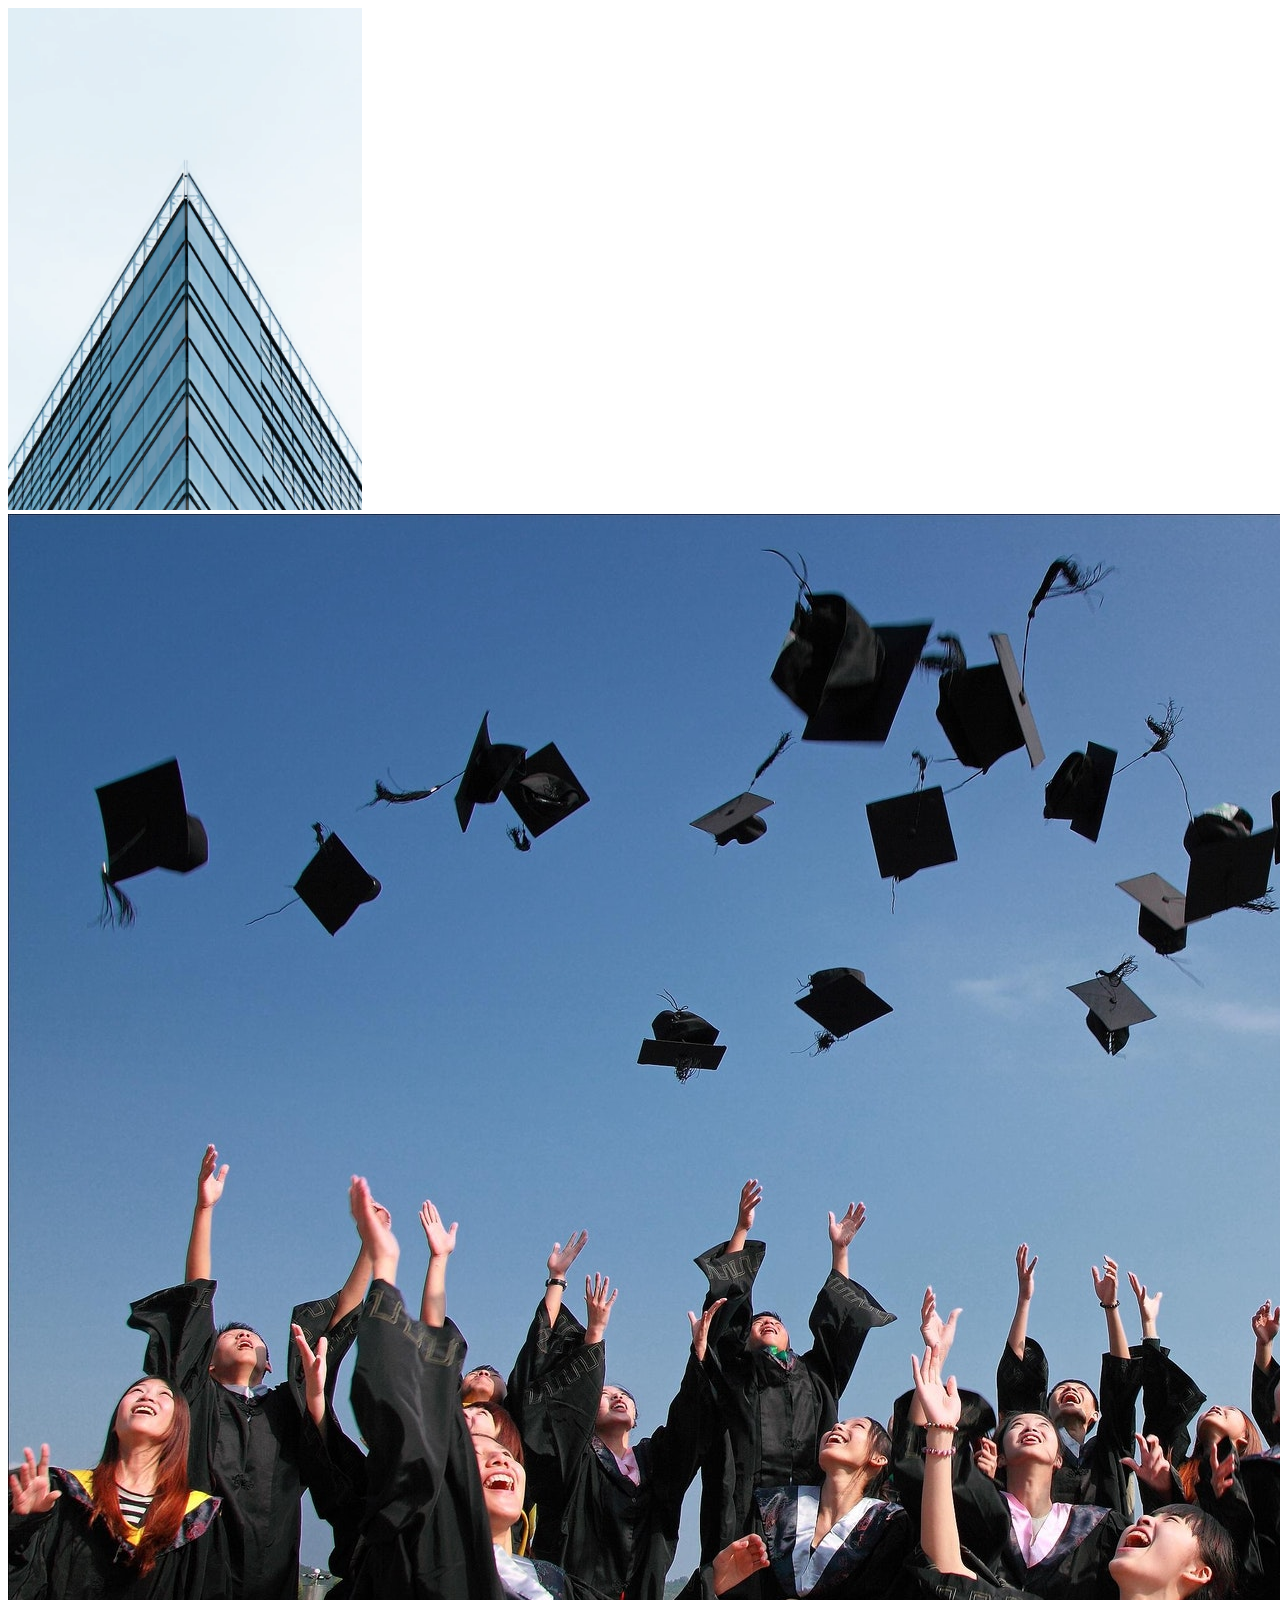
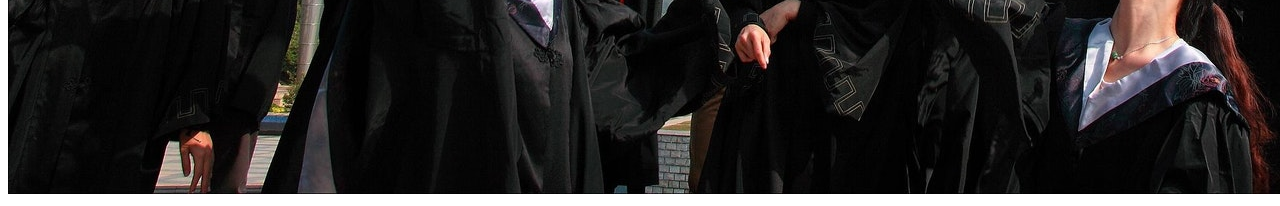
<file: index.html>
<!DOCTYPE html>
<html lang="en">
<head>
    <meta charset="UTF-8">
    <meta http-equiv="X-UA-Compatible" content="IE=edge">
    <meta name="viewport" content="width=device-width, initial-scale=1.0">
    <title>Document</title>
</head>
<body>
    <img src="pix/london.png" height="502" height="711">
    <img src="pix/background.jpg">
</body>
</html>
</file>
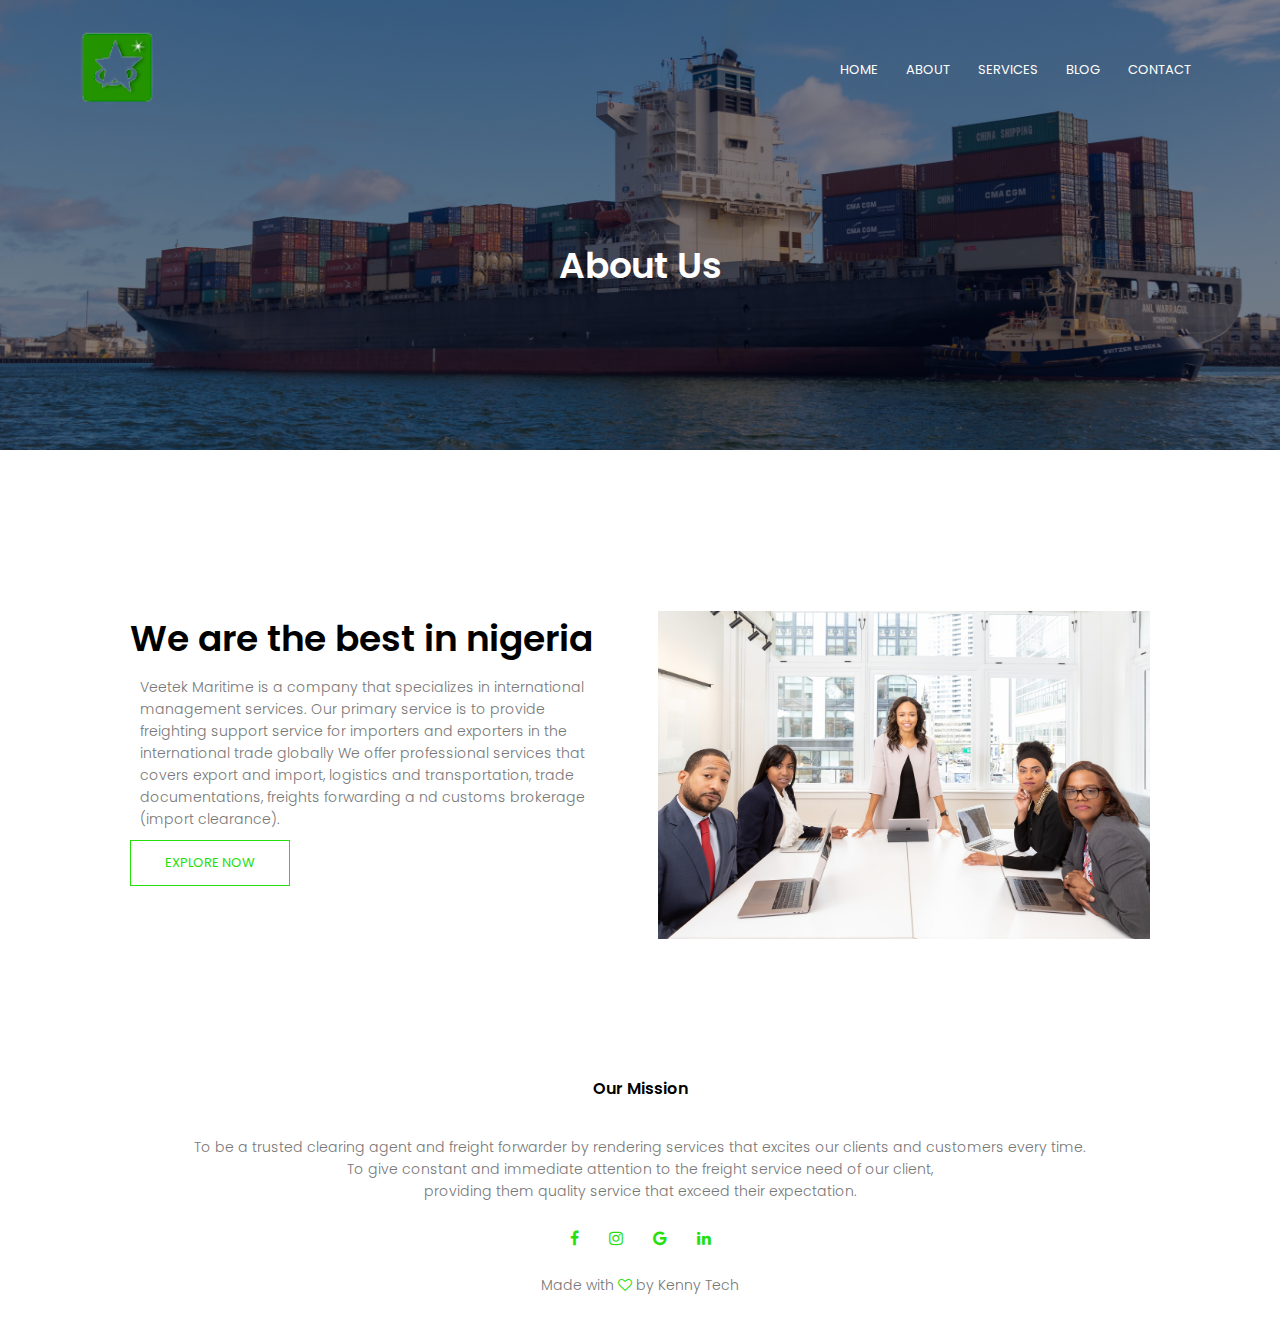
<file: about.html>
<!DOCTYPE html>
<html lang="en">
<head>
    <meta charset="UTF-8">
    <meta http-equiv="X-UA-Compatible" content="IE=edge">
    <meta name="viewport" content="width=device-width, initial-scale=1.0">
    <link rel="stylesheet" href="style.css">
    <link rel="preconnect" href="https://fonts.googleapis.com">
<link rel="preconnect" href="https://fonts.gstatic.com" crossorigin>
<link href="https://fonts.googleapis.com/css2?family=Poppins:wght@100;200;300;400;600;700&display=swap" rel="stylesheet">
<link rel="stylesheet" href="https://stackpath.bootstrapcdn.com/font-awesome/4.7.0/css/font-awesome.min.css">
    <title>About Veetek</title>
</head>
<body>
    <section class="subheader">
        <nav>
            <a href="second.html"><img src="pix/logo4.png"> </a>
            <div class="nav-links" id="navLinks">
                <i class="fa fa-times" onclick="hideMenu()"></i>
                <ul>
                    <li><a href="second.html">HOME</a> </li>
                    <li><a href="about.html">ABOUT</a> </li>
                    <li><a href="service.html">SERVICES</a> </li>
                    <li><a href="blog.html">BLOG</a> </li>
                    <li><a href="contact.html">CONTACT</a> </li>
                </ul>
            </div>
            <i class="fa fa-bars" onclick="showMenu()"></i>
        </nav>
        <h1>About Us</h1>

    </section>
    <!---------ABOUT US CONTENT-->

    <section class="about-us">
        <div class="row">
            <div class="about-col">
                <h1>We are the best in nigeria</h1>
                <p>Veetek Maritime is a company that specializes in international  management services.
                     Our primary service is to provide freighting support service for importers and exporters 
                      in the international trade globally
                      We offer professional services that covers export and import, logistics 
                      and transportation, trade documentations, freights forwarding a
                      nd customs brokerage (import clearance).</p>
                      <a href="#" class="hero-btn red-btn">EXPLORE NOW</a>
            </div>
            <div class="about-col">
                <img src="pix/about.jpg">
            </div>
        </div>
    </section>


    <!-------Footer---->

    <section class="footer">
        <h4>Our Mission</h4>
        <p>To be a trusted clearing agent and freight forwarder by rendering services that excites our clients and customers every time.
            <br>To give constant and immediate attention to the freight service need of our client, <br>providing them quality service that exceed their expectation.
        </p>

             <div class="icons">
                <a href="https://www.facebook.com"><i class="fa fa-facebook"></i></a>
                <a href="https://www.instagram.com"><i class="fa fa-instagram"></i></a>
                <a href="https://www.gmail.com"><i class="fa fa-google"></i></a>
                <a href="https://www.linkedin.com"><i class="fa fa-linkedin"></i></a>
             </div>
             <p>Made with <i class="fa fa-heart-o "></i> by Kenny Tech</p>
    </section>


    <!------Javascript for Toggle Menu-------->
    <script>
        var navLinks = document.getElementById("navLinks");
        function showMenu(){
            navLinks.style.right = "0";
        }
        function hideMenu(){
            navLinks.style.right = "-200px";
        }
    </script>
</body>
</html>
</file>
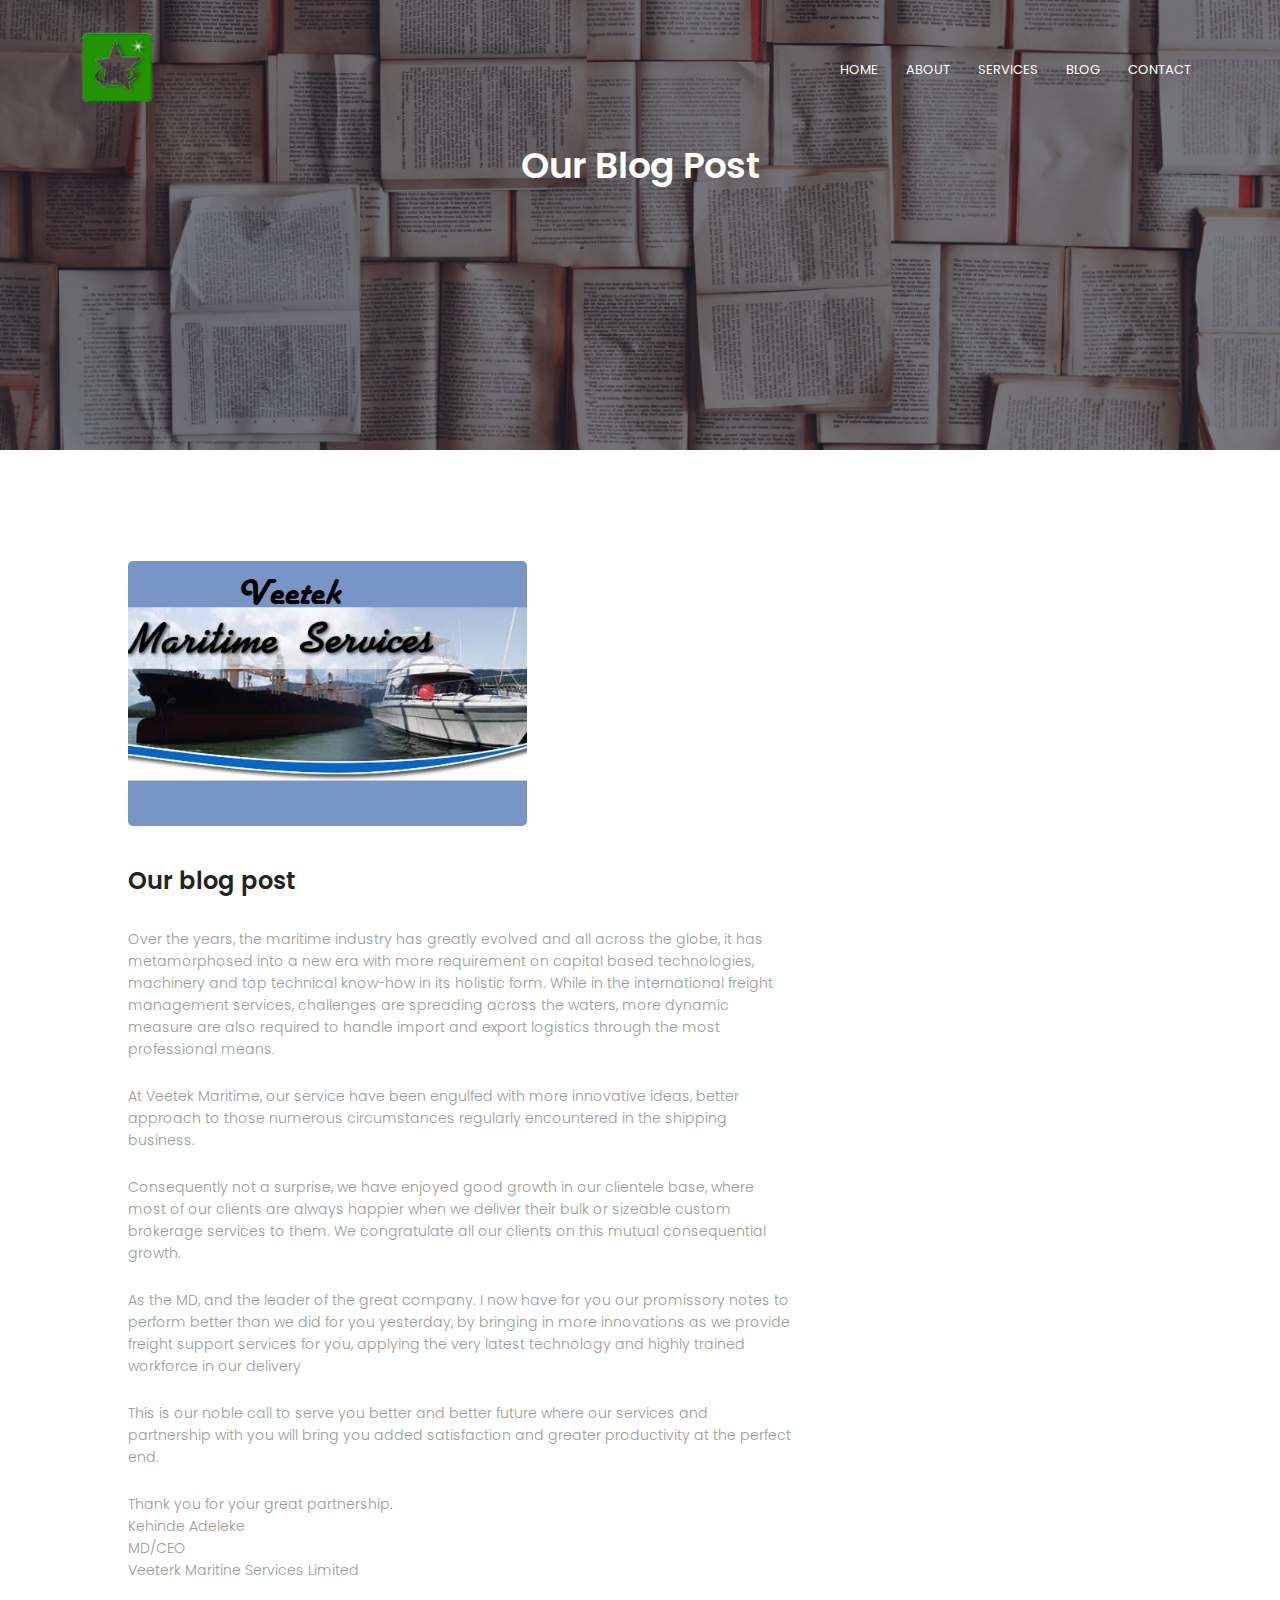
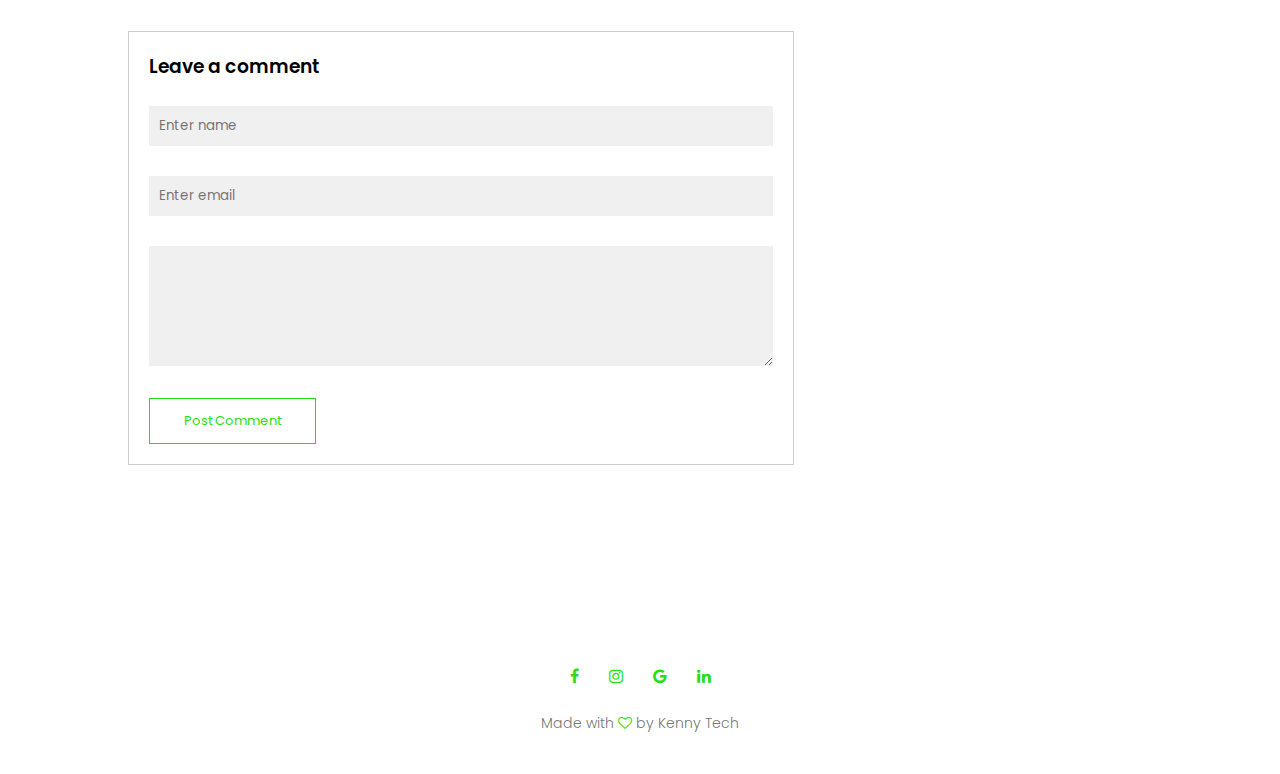
<file: blog.html>
<!DOCTYPE html>
<html lang="en">
<head>
    <meta charset="UTF-8">
    <meta http-equiv="X-UA-Compatible" content="IE=edge">
    <meta name="viewport" content="width=device-width, initial-scale=1.0">
    <link rel="stylesheet" href="style.css">
    <link rel="preconnect" href="https://fonts.googleapis.com">
<link rel="preconnect" href="https://fonts.gstatic.com" crossorigin>
<link href="https://fonts.googleapis.com/css2?family=Poppins:wght@100;200;300;400;600;700&display=swap" rel="stylesheet">
<link rel="stylesheet" href="https://stackpath.bootstrapcdn.com/font-awesome/4.7.0/css/font-awesome.min.css">
    <title>Blogs about Veetek</title>
</head>
<body>
    <section class="thirdheader">
        <nav>
            <a href="second.html"><img src="pix/logo4.png"> </a>
            <div class="nav-links" id="navLinks">
                <i class="fa fa-times" onclick="hideMenu()"></i>
                <ul>
                    <li><a href="second.html">HOME</a> </li>
                    <li><a href="about.html">ABOUT</a> </li>
                    <li><a href="service.html">SERVICES</a> </li>
                    <li><a href="blog.html">BLOG</a> </li>
                    <li><a href="contact.html">CONTACT</a> </li>
                </ul>
            </div>
            <i class="fa fa-bars" onclick="showMenu()"></i>
        </nav>
        <h1>Our Blog Post</h1>


    </section>

    

     
    
<!--------blog page content-->
<section class="blog-content">
    <div class="row">
        <div class="blog-left">
            <img src="pix/blogveetek.png">
            <h2>Our blog post</h2>
            <p>Over the years, the maritime industry has greatly evolved and all across the globe, 
                it has metamorphosed into a new era with more requirement on capital based technologies,
                 machinery and top technical know-how in its holistic form. While in the international 
                 freight management services, challenges are spreading across the waters, more dynamic 
                 measure are also required to handle import and export logistics through the most professional means.</p>
                 <br> <p>At Veetek Maritime, our service have been engulfed with more innovative ideas, better 
                    approach to those numerous circumstances regularly encountered in the shipping business.</p>
                    <br> <p>Consequently not a surprise, we have enjoyed good growth in our clientele base, 
                        where most of our clients are always happier when we deliver their bulk or sizeable 
                    custom brokerage services to them. We congratulate all our clients on this mutual consequential growth.</p>
                    <br> <p>As the MD, and the leader of the great company. I now have for you our promissory notes 
                        to perform better than we did for you yesterday, by bringing in more innovations as we provide
                         freight support services for you, applying the very latest technology and highly trained 
                         workforce in our delivery</p>
                         <br> <p>This is our noble call to serve you better and better future where our services 
                            and partnership with you will bring you added satisfaction and greater productivity at the perfect end.</p>
                            <br> <p>Thank you  for your great partnership.
                                <br>Kehinde Adeleke <br>
                                MD/CEO <br>
                                Veeterk Maritine Services Limited
                            </p>

                 <div class="comment-box">
                    <h3>Leave a comment</h3>
                    <form class="comment-form">
                        <input type="text" placeholder="Enter name">
                        <input type="email" placeholder="Enter email">
                        <textarea rows="5" placeholder="Your comment"> 

                        </textarea>
                        <button type="submit" class="hero-btn red-btn">Post Comment</button>

                    </form>
                 </div>
        </div>
        <div class="blog-right"></div>
    </div>
</section>

    <!-------Footer---->

    <section class="footer">
        <h4></h4>
        <p></p>

             <div class="icons">
                <a href="https://www.facebook.com"><i class="fa fa-facebook"></i></a>
                <a href="https://www.instagram.com"><i class="fa fa-instagram"></i></a>
                <a href="https://www.gmail.com"><i class="fa fa-google"></i></a>
                <a href="https://www.linkedin.com"><i class="fa fa-linkedin"></i></a>
             </div>
             <p>Made with <i class="fa fa-heart-o "></i> by Kenny Tech</p>
    </section>


    <!------Javascript for Toggle Menu-------->
    <script>
        var navLinks = document.getElementById("navLinks");
        function showMenu(){
            navLinks.style.right = "0";
        }
        function hideMenu(){
            navLinks.style.right = "-200px";
        }
    </script>
</body>
</html>
</file>
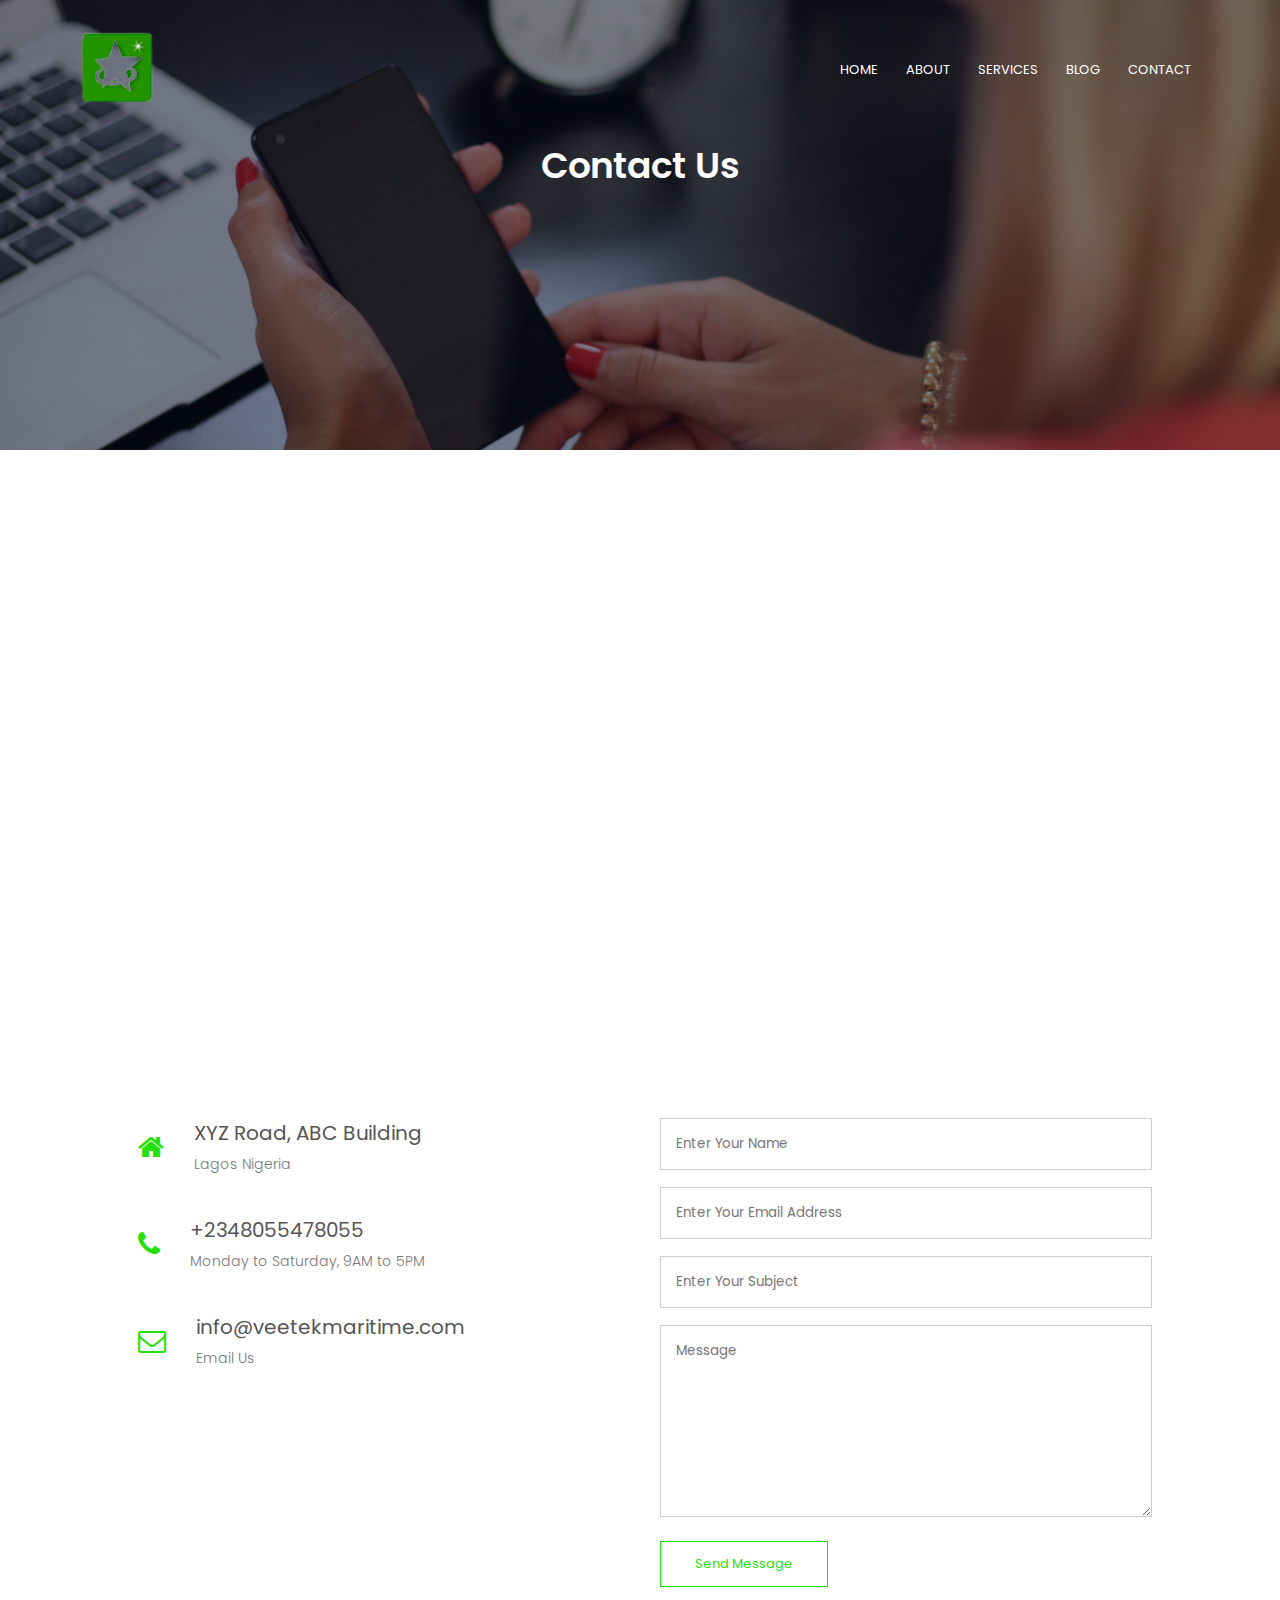
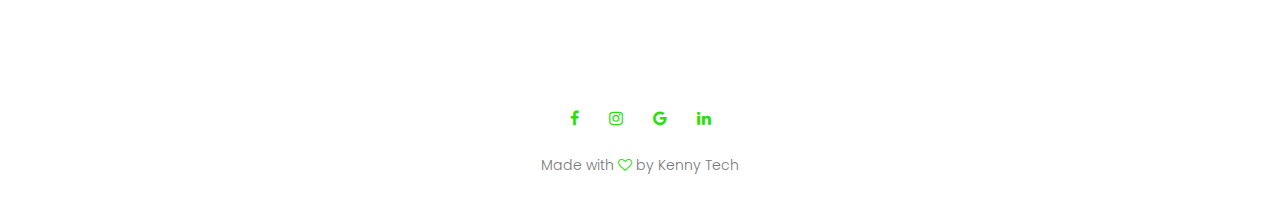
<file: contact.html>
<!DOCTYPE html>
<html lang="en">
<head>
    <meta charset="UTF-8">
    <meta http-equiv="X-UA-Compatible" content="IE=edge">
    <meta name="viewport" content="width=device-width, initial-scale=1.0">
    <link rel="stylesheet" href="style.css">
    <link rel="preconnect" href="https://fonts.googleapis.com">
<link rel="preconnect" href="https://fonts.gstatic.com" crossorigin>
<link href="https://fonts.googleapis.com/css2?family=Poppins:wght@100;200;300;400;600;700&display=swap" rel="stylesheet">
<link rel="stylesheet" href="https://stackpath.bootstrapcdn.com/font-awesome/4.7.0/css/font-awesome.min.css">
    <title>Contact Veetek</title>
</head>
<body>
    <section class="fifthheader">
        <nav>
            <a href="second.html"><img src="pix/logo4.png"> </a>
            <div class="nav-links" id="navLinks">
                <i class="fa fa-times" onclick="hideMenu()"></i>
                <ul>
                    <li><a href="second.html">HOME</a> </li>
                    <li><a href="about.html">ABOUT</a> </li>
                    <li><a href="service.html">SERVICES</a> </li>
                    <li><a href="blog.html">BLOG</a> </li>
                    <li><a href="contact.html">CONTACT</a> </li>
                </ul>
            </div>
            <i class="fa fa-bars" onclick="showMenu()"></i>
        </nav>
        <h1>Contact Us</h1>

    </section>
    <!---------CONTACT US-->

    <section class="location">
        <iframe src="https://www.google.com/maps/embed?pb=!1m18!1m12!1m3!1d3963.4996413925187!2d3.330889314266785!3d6.584641524277577!2m3!1f0!2f0!3f0!3m2!1i1024!2i768!4f13.1!3m3!1m2!1s0x103b8e1e738c29b5%3A0x76e2aa7c43979e03!2sMurtala%20Muhammed%20Airport%20Terminal%20Two%20(MMA2)!5e0!3m2!1sen!2s!4v1663849310569!5m2!1sen!2s" width="600" height="450" style="border:0;" allowfullscreen="" loading="lazy" referrerpolicy="no-referrer-when-downgrade"></iframe>
    </section>
    

    <section class="contact-us">

        <div class="row">
            <div class="contact-col">
                <div>
                    <i class="fa fa-home"></i>
                    <span>
                        <h5>XYZ Road, ABC Building</h5>
                        <p>Lagos Nigeria</p>
                    </span>
                </div>
                <div>
                    <i class="fa fa-phone"></i>
                    <span>
                        <h5>+2348055478055</h5>
                        <p>Monday to Saturday, 9AM to 5PM</p>
                    </span>
                </div>
                <div>
                    <i class="fa fa-envelope-o"></i>
                    <span>
                        <h5>info@veetekmaritime.com</h5>
                        <p>Email Us</p>
                    </span>
                </div>
            </div>
            <div class="contact-col">

                <form action="form.php" method="post">
                    <input type="text" name="name" placeholder="Enter Your Name" required>
                    <input type="email" name="email" placeholder="Enter Your Email Address" required>
                    <input type="text" name="subject" placeholder="Enter Your Subject" required>
                    <textarea rows="8" name="message" placeholder="Message" required></textarea>
                    <button type="submit" class="hero-btn red-btn">Send Message</button>
                </form>
            </div>
        </div>
    </section>

    


    <!-------Footer---->

    <section class="footer">
        <h4></h4>
        <p></p>

             <div class="icons">
                <a href="https://www.facebook.com"><i class="fa fa-facebook"></i></a>
                <a href="https://www.instagram.com"><i class="fa fa-instagram"></i></a>
                <a href="https://www.gmail.com"><i class="fa fa-google"></i></a>
                <a href="https://www.linkedin.com"><i class="fa fa-linkedin"></i></a>
             </div>
             <p>Made with <i class="fa fa-heart-o "></i> by Kenny Tech</p>
    </section>


    <!------Javascript for Toggle Menu-------->
    <script>
        var navLinks = document.getElementById("navLinks");
        function showMenu(){
            navLinks.style.right = "0";
        }
        function hideMenu(){
            navLinks.style.right = "-200px";
        }
    </script>
</body>
</html>
</file>
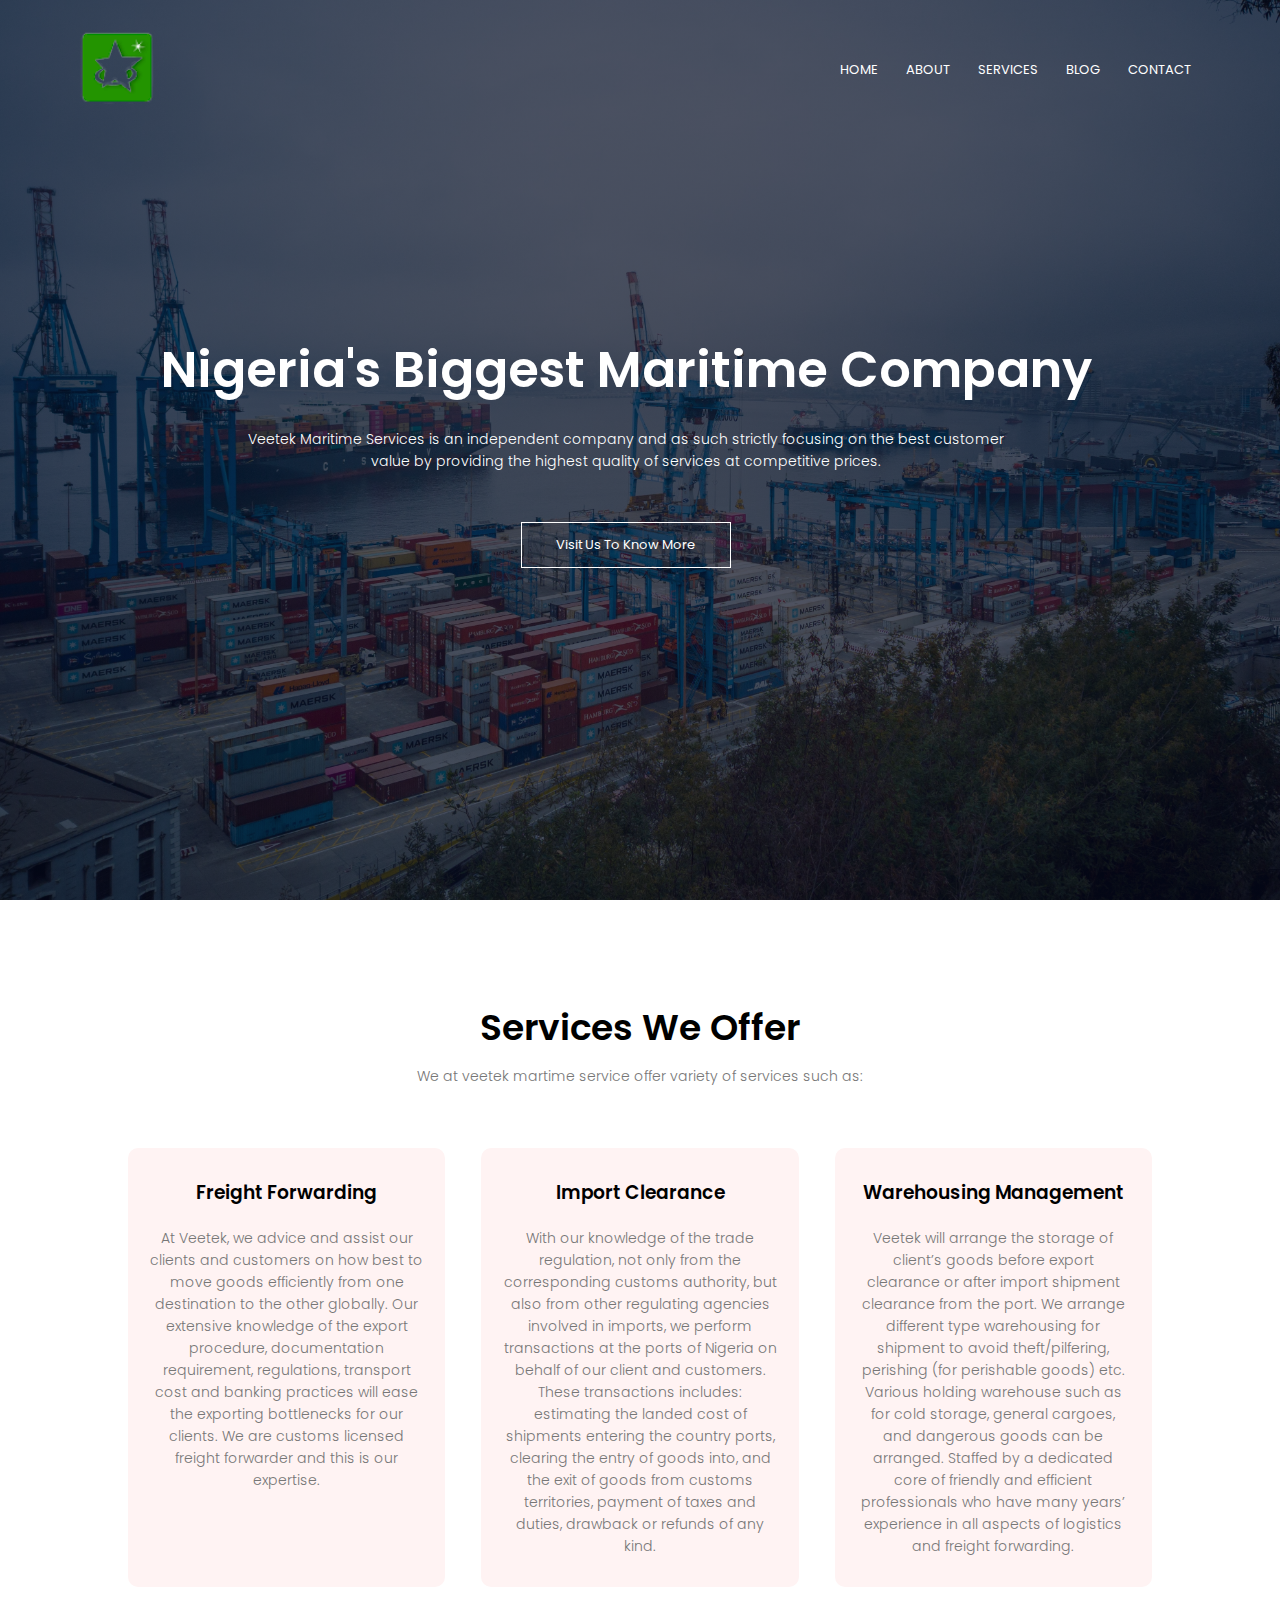
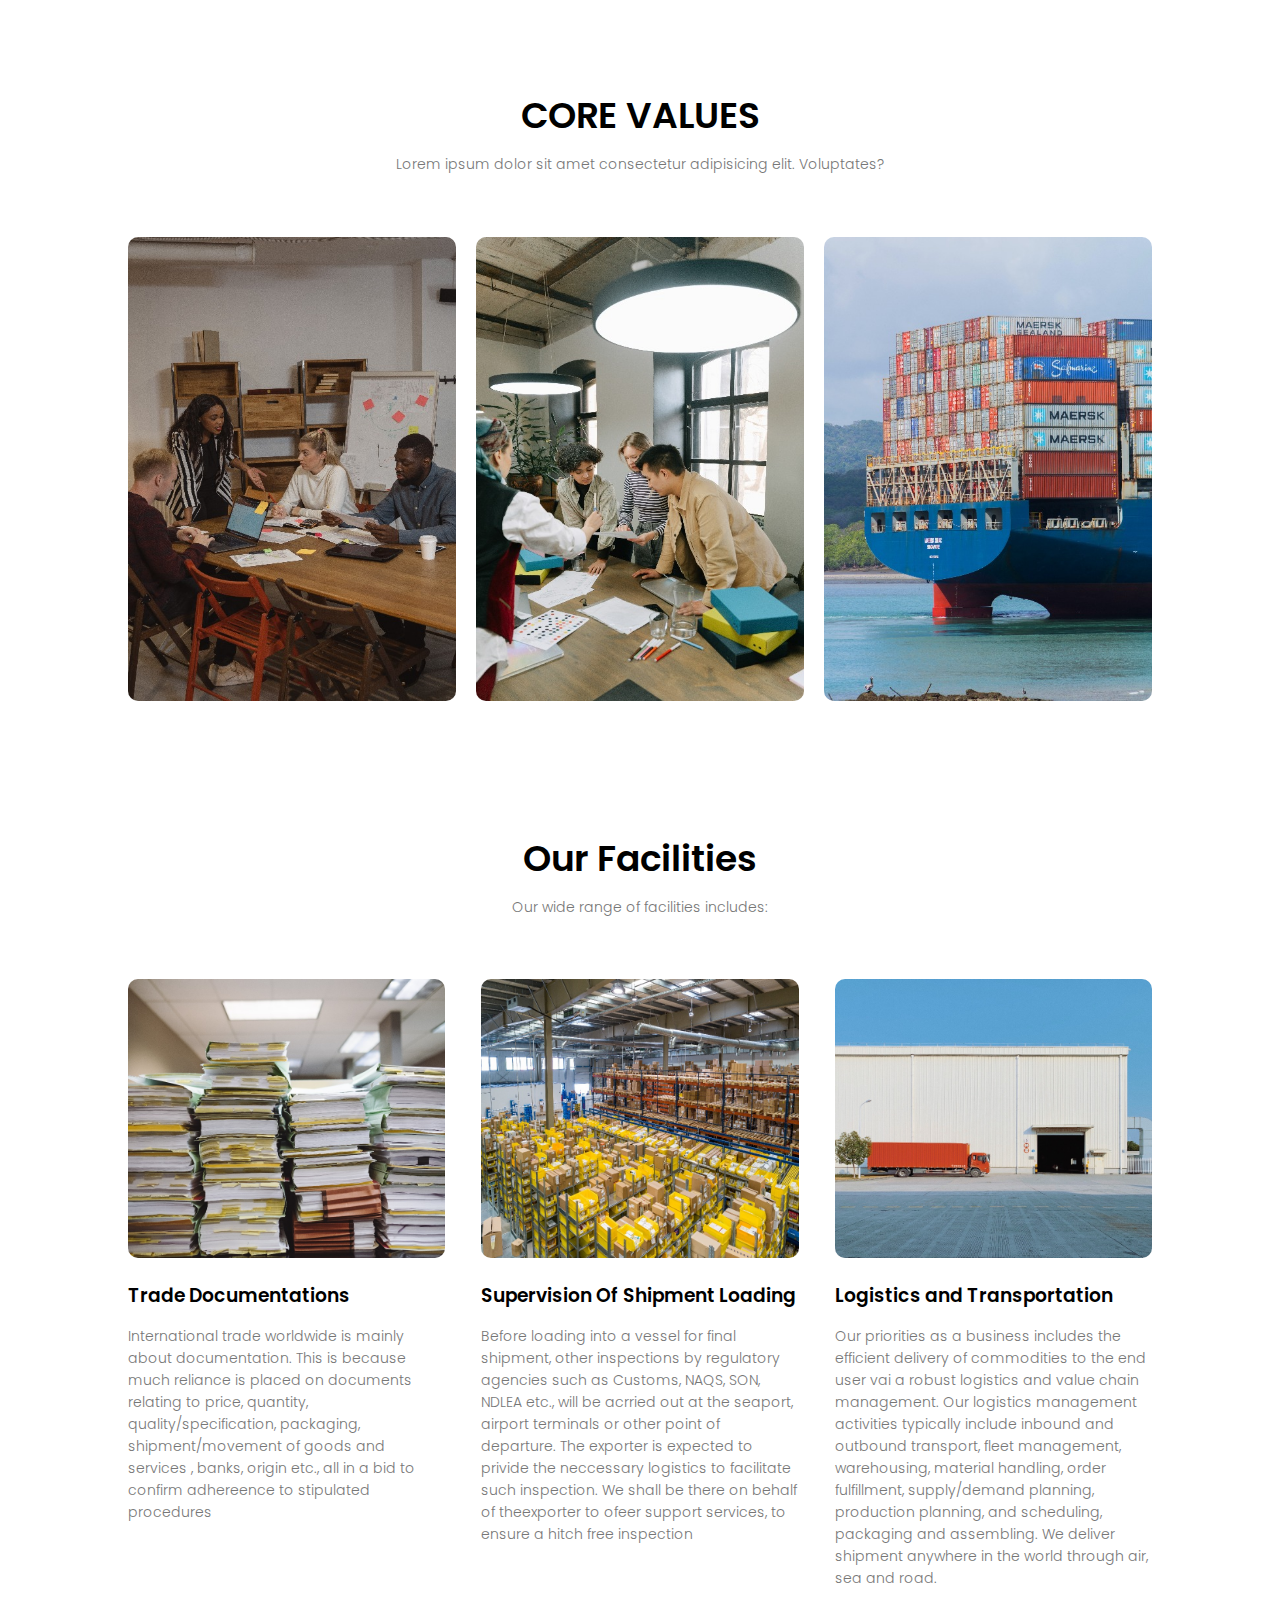
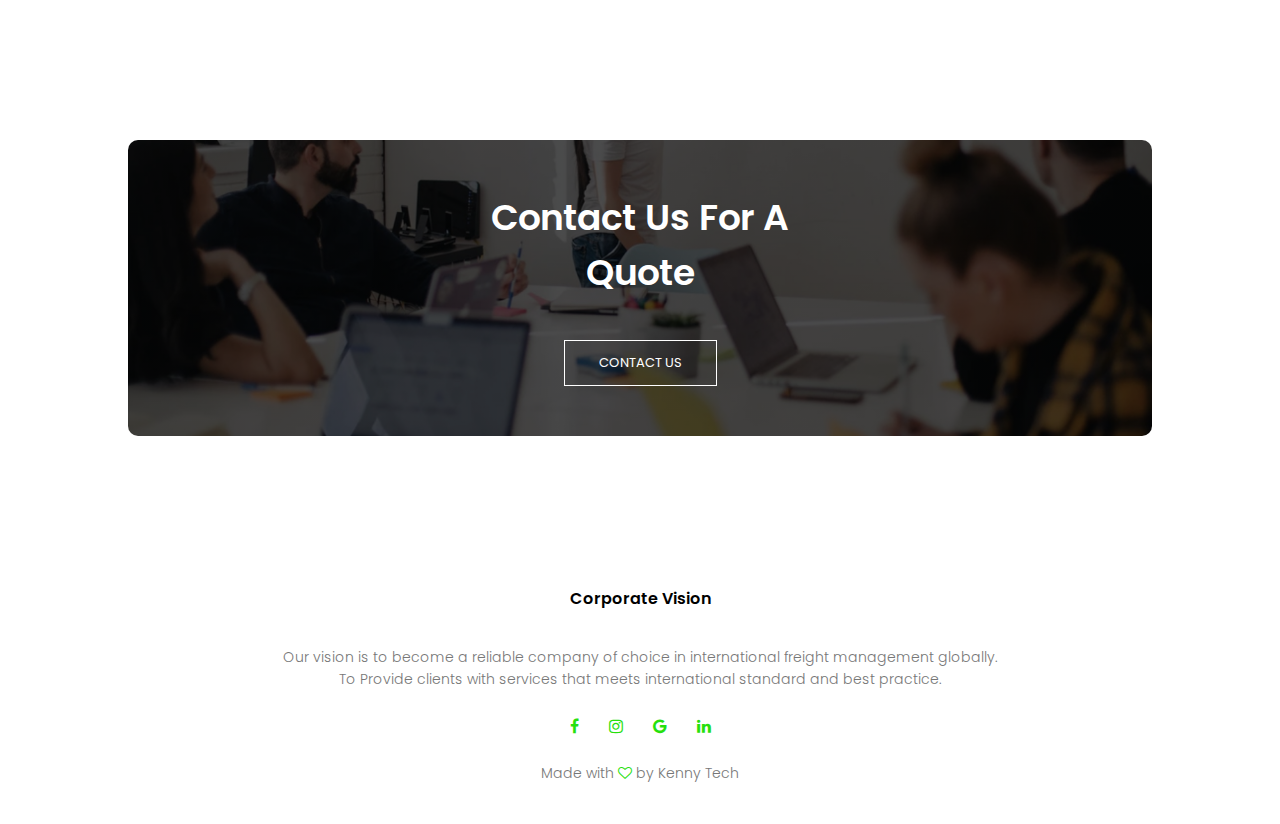
<file: second.html>
<!DOCTYPE html>
<html lang="en">
<head>
    <meta charset="UTF-8">
    <meta http-equiv="X-UA-Compatible" content="IE=edge">
    <meta name="viewport" content="width=device-width, initial-scale=1.0">
    <link rel="stylesheet" href="style.css">
    <link rel="preconnect" href="https://fonts.googleapis.com">
<link rel="preconnect" href="https://fonts.gstatic.com" crossorigin>
<link href="https://fonts.googleapis.com/css2?family=Poppins:wght@100;200;300;400;600;700&display=swap" rel="stylesheet">
<link rel="stylesheet" href="https://stackpath.bootstrapcdn.com/font-awesome/4.7.0/css/font-awesome.min.css">
    <title>Veetek Maritime Service</title>
</head>
<body>
    <section class="header">
        <nav>
            <a href="second.html"><img src="pix/logo4.png"> </a>
            <div class="nav-links" id="navLinks">
                <i class="fa fa-times" onclick="hideMenu()"></i>
                <ul>
                    <li><a href="second.html">HOME</a> </li>
                    <li><a href="about.html">ABOUT</a> </li>
                    <li><a href="service.html">SERVICES</a> </li>
                    <li><a href="blog.html">BLOG</a> </li>
                    <li><a href="contact.html">CONTACT</a> </li>
                </ul>
            </div>
            <i class="fa fa-bars" onclick="showMenu()"></i>
        </nav>

        <div class="text-box">
            <h1> Nigeria's Biggest Maritime Company</h1>
            <p>Veetek Maritime Services is an independent company and as such strictly focusing on the best customer <br>value by providing the highest quality of services at competitive prices.</p>
            <a href="#" class="hero-btn">Visit Us To Know More</a>
        </div>

    </section>

    <!--------course-->

     <section class="course" >
        <h1> Services We Offer</h1>
        <p>We at veetek martime service offer variety of services such as: </p>

        <div class="row">
            <div class="course-col">
                <h3> Freight Forwarding</h3>
                <p>At Veetek, we advice and assist our clients and customers on how best to move goods efficiently from one destination to the other globally. Our extensive knowledge of the export procedure, documentation requirement, regulations, transport cost and banking practices will ease the exporting bottlenecks for our clients. We are customs licensed freight forwarder and this is our expertise.</p>
            </div>
            <div class="course-col">
                <h3> Import Clearance</h3>
                <p>With our knowledge of the trade regulation, not only from the corresponding customs authority, but also from other regulating agencies involved in imports, we perform transactions at the ports of Nigeria on behalf of our client and customers.
                    These transactions includes: estimating the landed cost of shipments entering the country ports, clearing the entry of goods into, and the exit of goods from customs territories, payment of taxes and duties, drawback or refunds of any kind.
                </p>
            </div>
            <div class="course-col">
                <h3> Warehousing Management</h3>
                <p>Veetek will arrange the storage of client’s goods before export clearance or after import shipment clearance from the port. We arrange different type warehousing for shipment to avoid theft/pilfering, perishing (for perishable goods) etc.

                    Various holding warehouse such as for cold storage, general cargoes, and dangerous goods can be arranged. Staffed by a dedicated core of friendly and efficient professionals who have many years’ experience in all aspects of logistics and freight forwarding.</p>
            </div>
        </div>

     </section>
     <!----------campus------->

     <section class="campus">
        <h1> CORE VALUES</h1>
        <p>Lorem ipsum dolor sit amet consectetur adipisicing elit. Voluptates?</p>


        <div class="row">
            <div class="campus-col">
                <img src="pix/integrity.jpeg">
                <div class="layer">
                    <h3>Integrity</h3>
                </div>
            </div>
            <div class="campus-col">
                <img src="pix/integrity2.jpeg">
                <div class="layer">
                    <h3>Team work</h3>
                </div>
            </div>
            <div class="campus-col">
                <img src="pix/integrity3.jpeg">
                <div class="layer">
                    <h3>Professionalism</h3>
                </div>
            </div>
        </div>

     </section>

     <!--------Facilities----->

     <section class="facilities">
        <h1>Our Facilities</h1>
        <p>Our wide range of facilities includes: </p>


        <div class="row">
            <div class="facilities-col">
                <img src="pix/document.jpeg">
                <h3> Trade Documentations</h3>
                <p>International trade worldwide is mainly about documentation. This is because much reliance is placed on documents 
                    relating to price, quantity, quality/specification, packaging, shipment/movement of goods and services
                    , banks, origin etc., all in a bid to confirm adhereence to stipulated procedures</p>
            </div>
            <div class="facilities-col">
                <img src="pix/warehouse.jpeg">
                <h3> Supervision Of Shipment Loading</h3>
                <p>Before loading into a vessel for final shipment, other inspections by regulatory agencies such as Customs, 
                    NAQS, SON, NDLEA etc., will be acrried out at the seaport, airport terminals or other point of departure.
                    The exporter is expected to privide the neccessary logistics to facilitate such inspection. We shall be there 
                    on behalf of theexporter to ofeer support services, to ensure a hitch free inspection</p>
            </div>
            <div class="facilities-col">
                <img src="pix/transport.jpeg">
                <h3> Logistics and Transportation</h3>
                <p>Our priorities as a business includes the efficient delivery of commodities to the 
                    end user vai a robust logistics and value chain management.
                    Our logistics management activities typically include inbound and outbound transport, 
                    fleet management, warehousing, material handling, order fulfillment, supply/demand planning, 
                    production planning, and scheduling, packaging and assembling. We deliver shipment anywhere 
                    in the world through air, sea and road.</p>
            </div>
        </div>
     </section>

    <!-------call to action---->
    <section class="cta">
        <h1>Contact Us For A <br>Quote</h1>
        <a href="contact.html" class="hero-btn">CONTACT US</a>
    </section>

    <!-------Footer---->

    <section class="footer">
        <h4>Corporate Vision</h4>
        <p>Our vision is to become a reliable company of choice in international freight management globally.
            <br> To Provide clients with services that meets international standard and best practice.
            
        </p>

             <div class="icons">
                <a href="https://www.facebook.com"><i class="fa fa-facebook"></i></a>
                <a href="https://www.instagram.com"><i class="fa fa-instagram"></i></a>
                <a href="https://www.gmail.com"><i class="fa fa-google"></i></a>
                <a href="https://www.linkedin.com"><i class="fa fa-linkedin"></i></a>
             </div>
             <p>Made with <i class="fa fa-heart-o "></i> by Kenny Tech</p>
    </section>


    <!------Javascript for Toggle Menu-------->
    <script>
        var navLinks = document.getElementById("navLinks");
        function showMenu(){
            navLinks.style.right = "0";
        }
        function hideMenu(){
            navLinks.style.right = "-200px";
        }
    </script>
</body>
</html>
</file>
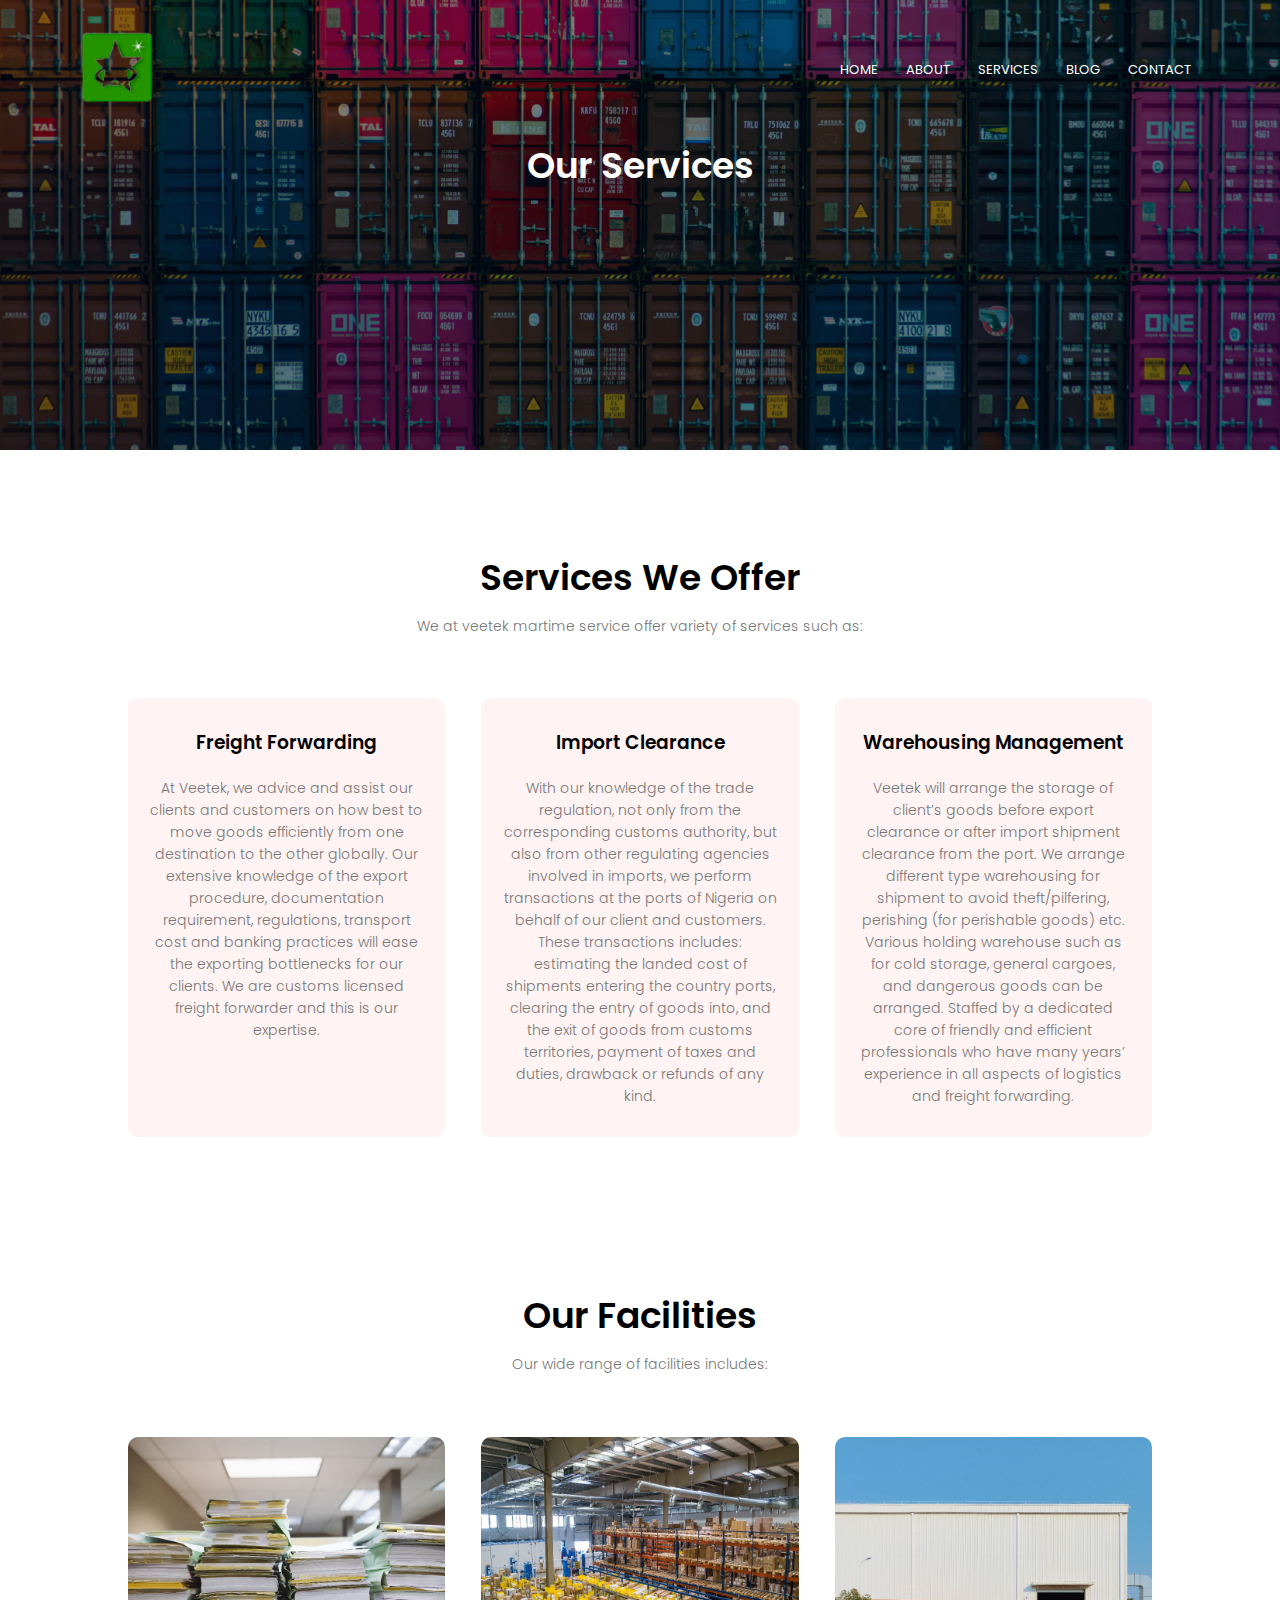
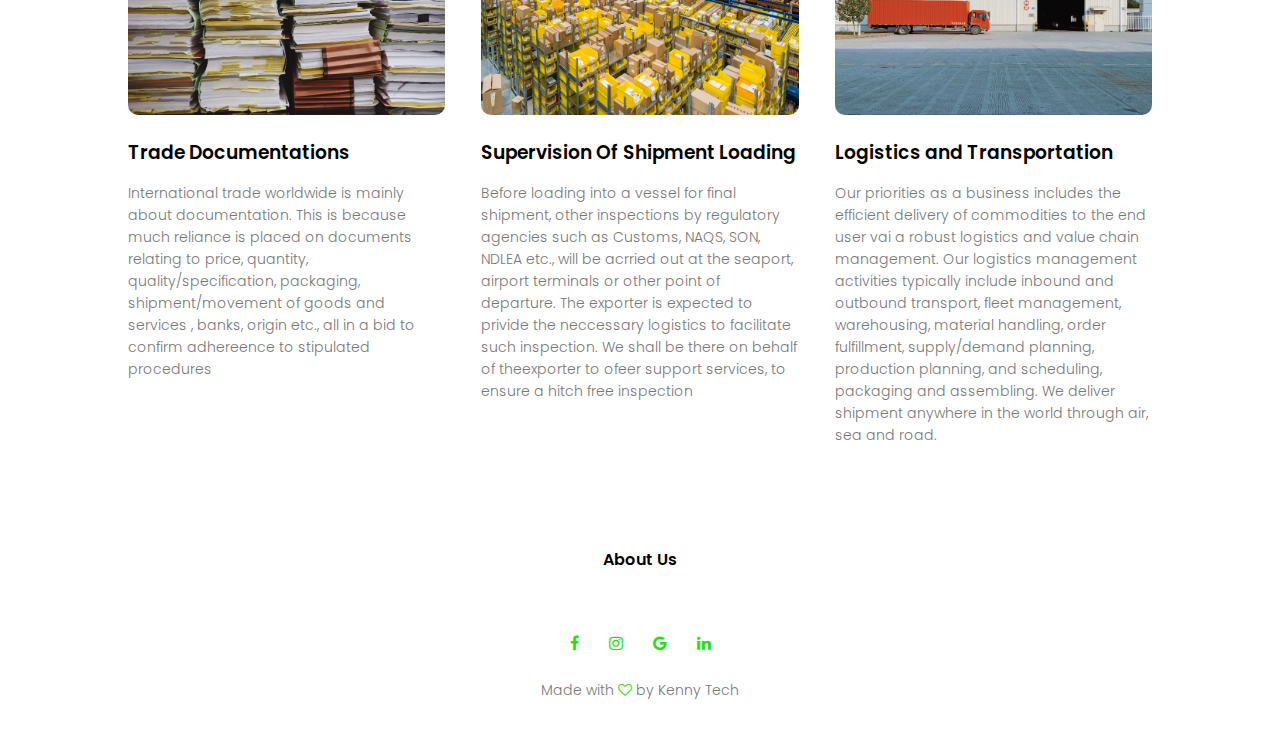
<file: service.html>
<!DOCTYPE html>
<html lang="en">
<head>
    <meta charset="UTF-8">
    <meta http-equiv="X-UA-Compatible" content="IE=edge">
    <meta name="viewport" content="width=device-width, initial-scale=1.0">
    <link rel="stylesheet" href="style.css">
    <link rel="preconnect" href="https://fonts.googleapis.com">
<link rel="preconnect" href="https://fonts.gstatic.com" crossorigin>
<link href="https://fonts.googleapis.com/css2?family=Poppins:wght@100;200;300;400;600;700&display=swap" rel="stylesheet">
<link rel="stylesheet" href="https://stackpath.bootstrapcdn.com/font-awesome/4.7.0/css/font-awesome.min.css">
    <title>Veetek Services</title>
</head>
<body>
    <section class="fourthheader">
        <nav>
            <a href="second.html"><img src="pix/logo4.png"> </a>
            <div class="nav-links" id="navLinks">
                <i class="fa fa-times" onclick="hideMenu()"></i>
                <ul>
                    <li><a href="second.html">HOME</a> </li>
                    <li><a href="about.html">ABOUT</a> </li>
                    <li><a href="service.html">SERVICES</a> </li>
                    <li><a href="blog.html">BLOG</a> </li>
                    <li><a href="contact.html">CONTACT</a> </li>
                </ul>
            </div>
            <i class="fa fa-bars" onclick="showMenu()"></i>
        </nav>
        <h1>Our Services</h1>

    </section>

    <!-------services---->

    <section class="course" >
        <h1> Services We Offer</h1>
        <p>We at veetek martime service offer variety of services such as:</p>

        <div class="row">
            <div class="course-col">
                <h3> Freight Forwarding</h3>
                <p>At Veetek, we advice and assist our clients and customers on how best to move goods efficiently from one destination to the other globally. Our extensive knowledge of the export procedure, documentation requirement, regulations, transport cost and banking practices will ease the exporting bottlenecks for our clients. We are customs licensed freight forwarder and this is our expertise.</p>
            </div>
            <div class="course-col">
                <h3> Import Clearance</h3>
                <p>With our knowledge of the trade regulation, not only from the corresponding customs authority, but also from other regulating agencies involved in imports, we perform transactions at the ports of Nigeria on behalf of our client and customers.
                    These transactions includes: estimating the landed cost of shipments entering the country ports, clearing the entry of goods into, and the exit of goods from customs territories, payment of taxes and duties, drawback or refunds of any kind.
                </p>
            </div>
            <div class="course-col">
                <h3> Warehousing Management</h3>
                <p>Veetek will arrange the storage of client’s goods before export clearance or after import shipment clearance from the port. We arrange different type warehousing for shipment to avoid theft/pilfering, perishing (for perishable goods) etc.

                    Various holding warehouse such as for cold storage, general cargoes, and dangerous goods can be arranged. Staffed by a dedicated core of friendly and efficient professionals who have many years’ experience in all aspects of logistics and freight forwarding.</p>
            </div>
        </div>

     </section>

     <!--------facilities----->

     <section class="facilities">
        <h1>Our Facilities</h1>
        <p>Our wide range of facilities includes:</p>


        <div class="row">
            <div class="facilities-col">
                <img src="pix/document.jpeg">
                <h3> Trade Documentations</h3>
                <p>International trade worldwide is mainly about documentation. This is because much reliance is placed on documents 
                    relating to price, quantity, quality/specification, packaging, shipment/movement of goods and services
                    , banks, origin etc., all in a bid to confirm adhereence to stipulated procedures</p>
            </div>
            <div class="facilities-col">
                <img src="pix/warehouse.jpeg">
                <h3> Supervision Of Shipment Loading</h3>
                <p>Before loading into a vessel for final shipment, other inspections by regulatory agencies such as Customs, 
                    NAQS, SON, NDLEA etc., will be acrried out at the seaport, airport terminals or other point of departure.
                    The exporter is expected to privide the neccessary logistics to facilitate such inspection. We shall be there 
                    on behalf of theexporter to ofeer support services, to ensure a hitch free inspection</p>
            </div>
            <div class="facilities-col">
                <img src="pix/transport.jpeg">
                <h3> Logistics and Transportation</h3>
                <p>Our priorities as a business includes the efficient delivery of commodities to the 
                    end user vai a robust logistics and value chain management.
                    Our logistics management activities typically include inbound and outbound transport, 
                    fleet management, warehousing, material handling, order fulfillment, supply/demand planning, 
                    production planning, and scheduling, packaging and assembling. We deliver shipment anywhere 
                    in the world through air, sea and road.</p>
            </div>
        </div>
     </section>
    


    <!-------Footer---->

    <section class="footer">
        <h4>About Us</h4>
        <p></p>

             <div class="icons">
                <a href="https://www.facebook.com"><i class="fa fa-facebook"></i></a>
                <a href="https://www.instagram.com"><i class="fa fa-instagram"></i></a>
                <a href="https://www.gmail.com"><i class="fa fa-google"></i></a>
                <a href="https://www.linkedin.com"><i class="fa fa-linkedin"></i></a>
             </div>
             <p>Made with <i class="fa fa-heart-o "></i> by Kenny Tech</p>
    </section>


    <!------Javascript for Toggle Menu-------->
    <script>
        var navLinks = document.getElementById("navLinks");
        function showMenu(){
            navLinks.style.right = "0";
        }
        function hideMenu(){
            navLinks.style.right = "-200px";
        }
    </script>
</body>
</html>
</file>
<file: style.css>
*{
    margin:0;
    padding:0;
    font-family: 'Poppins', sans-serif;
}
.header{
    min-height: 100vh;
    width: 100%;
    background-image: linear-gradient(rgba(4,9,30,0.7),rgba(4,9,30,0.7)),url(pix/david-vives-zLcV9nXr2y0-unsplash.jpg);
    background-position: center;
    background-size: cover;
    position: relative;
}
nav{
    display: flex;
    padding: 2% 6%;
    justify-content: space-between;
    align-items: center;
}
nav img{
    width: 80px;

}
.nav-links{
    flex: 1;
    text-align: right;
}
.nav-links ul li{
    list-style: none;
    display: inline-block;
    padding: 8px 12px;
    position: relative;

}
.nav-links ul li a{
    text-decoration: none;
    color:#fff;
    font-size: 13px;
}
.nav-links ul li::after{
    content: '';
    width: 0%;
    height: 2px;
    background: #26e00d;
    display: block;
    margin: auto;
    transition: 0.5s;
}
.nav-links ul li:hover::after{
    width:100%;

}
.text-box{
    width: 90%;
    color:#FFF;
    position: absolute;
    top: 50%;
    left: 50px;
    transform: translate(0%,-50%);
    text-align: center;
}

.text-box h1{
    font-size: 50px;
}
.text-box p{
    margin: 10px 0 40px;
    font-size: 14px;
    color: #fff;
}
@media(max-width: 700px){
    .text-box p{

        transform: translate(-7%);
    }
}
.hero-btn{
    display: inline-block;
    text-decoration: none;
    color:#fff;
    border:1px solid #fff;
    padding: 12px 34px;
    font-size: 13px;
    background: transparent;
    position: relative;
    cursor: pointer;
}
@media(max-width: 700px){
    .text-box .hero-btn{

        transform: translate(-16%);

    }
}
.hero-btn:hover{
    border: 1px solid #26e00d;
    background: #26e00d;
    transition: 1s;
}
nav .fa{
    display: none;
}
@media(max-width: 700px){
    .text-box h1{
        font-size: 20px;
        transform: translate(-7%);
        

    }
    .nav-links ul li{
        display: block;
    }
    .nav-links{
        position: fixed;
        background: #26e00d;
        height: 100vh;
        width: 200px;
        top:0;
        right: -200px;
        text-align: left;
        z-index: 2;
        transition: 1s;
    }
    nav .fa{
        display: block;
        color: #FFF;
        margin: 10px;
        font-size: 22px;
        cursor: pointer;
    }
    .nav-links ul{
        padding: 30px;
    }
}
/*--------course-------*/
.course{
    width: 80%;
    margin: auto;
    text-align: center;
    padding-top: 100px;
}
h1{
    font-size: 36px;
    font-weight: 600;
}
p{
    color:#777;
    font-size: 14px;
    font-weight: 300;
    line-height: 22px;
    padding: 10px;
}
.row{
    margin-top: 5%;
    display: flex;
    justify-content: space-between;
}
.course-col{
    flex-basis: 31%;
    background: #fff3f3;
    border-radius: 10px;
    margin-bottom: 5%;
    padding: 20px 12px;
    box-sizing: border-box;
    transition: 0.5s;
}
h3{
    text-align: center;
    font-weight: 600;
    margin: 10px 0;
}
.course-col:hover{
    box-shadow: 0 0 20px 0px rgba(0,0,0,0.2);
}
@media(max-width: 700px){
    .row{
        flex-direction: column;
    }
}

.campus{
    width:80%;
    margin: auto;
    text-align: center;
    padding-top: 50px;

}
.campus-col{
    flex-basis: 32%;
    border-radius: 10px;
    margin-bottom: 30px;
    position: relative;
    overflow: hidden;
}
.campus-col img{
    width: 100%;
    display: block;
}
.layer{
    background: transparent;
    height: 100%;
    width: 100%;
    position: absolute;
    top: 0;
    left: 0;
    transition: 0.5s;
    
}
.layer:hover{
    background: rgba(68, 223, 68, 0.5);

}
.layer h3{
    width: 100%;
    font-weight: 500;
    color: #fff;
    font-size: 26px;
    bottom: 0;
    left: 50%;
    transform: translateX(-50%);
    position: absolute;
    opacity: 0;
    transition: 0.5s;
}
.layer:hover h3{
    bottom: 49%;
    opacity: 1;
}
.facilities{
    width: 80%;
    margin: auto;
    text-align: center;
    padding-top: 100px;
}
.facilities-col{
    flex-basis: 31%;
    border-radius: 10px;
    margin-bottom: 5%;
    text-align: left;
}
.facilities-col img{
    width: 100%;
    border-radius: 10px;
}
.facilities-col p{
    padding: 0;

}
.facilities-col h3{
    margin-top: 16px;
    margin-bottom: 15px;
    text-align: left;
}
/*--------call to action-----*/
.cta{
    margin: 100px auto;
    width: 80%;
    background-image: linear-gradient(rgba(0,0,0,0.7),rgba(0,0,0,0.7)),url(pix/banner2.jpg);
    background-position: center;
    background-size: cover;
    border-radius: 10px;
    text-align: center;
    padding: 50px 0;
}
.cta h1{
    color:#fff;
    margin-bottom: 40px;
    padding: 0;
}
@media(max-width: 700px){
    .cta h1{
        font-size: 24px;
    }
}
/*--------footer-----*/

.footer{
    width: 100%;
    text-align: center;
    padding: 30px 0;
}
.footer h4{
    margin-bottom: 25px;
    margin-top: 20px;
    font-weight: 600;
}
.icons .fa{
    color:#26e00d;
    margin: 0 13px;
    cursor: pointer;
    padding: 18px 0;
}
.fa-heart-o{
    color:#26e00d;
}
/*--------about us------*/
.subheader{
    height: 50vh;
    width: 100%;
    background-image: linear-gradient(rgba(4,9,30,0.5),rgba(4,9,30,0.5)),url(pix/shipveetek.jpg);
    background-position: center;
    background-size: cover;
    text-align: center;
    color: #fff;
}
.subheader h1{
    margin-top: 100px;
}
.about-us{
    width: 80%;
    margin: auto;
    padding-top: 80px;
    padding-bottom: 50px;
}
.about-col{
    flex-basis: 48%;
    padding: 30px 2px;
}
.about-col img{
    width: 100%;

}
.about-col h1{
    padding-top: 0;

}
.about-col h1 p{
    padding: 15px 0 25px;

}
.red-btn{
    border: 1px solid #26e00d;
    background: transparent;
    color: #26e00d;
}
.red-btn:hover{
    color: #FFF;
}
.thirdheader{
    height: 50vh;
    width: 100%;
    background-image: linear-gradient(rgba(4,9,30,0.5),rgba(4,9,30,0.5)),url(pix/blog.jpg);
    background-position: center;
    background-size: cover;
    text-align: center;
    color: #fff;
}
.fourthheader{
    height: 50vh;
    width: 100%;
    background-image: linear-gradient(rgba(4,9,30,0.5),rgba(4,9,30,0.5)),url(pix/service.jpg);
    background-position: center;
    background-size: cover;
    text-align: center;
    color: #fff;
}

@media(max-width: 700px){
    .fourthheader h1{
        font-size: 24px;
        padding: 100px;
        
    }
}
.fifthheader{
    height: 50vh;
    width: 100%;
    background-image: linear-gradient(rgba(4,9,30,0.5),rgba(4,9,30,0.5)),url(pix/contact.jpg);
    background-position: center;
    background-size: cover;
    text-align: center;
    color: #fff;
}
@media(max-width: 700px){
    .fifthheader h1{
        font-size: 24px;
        padding: 100px;
        
    }
}

/*-----blog content----*/

.blog-content{
    width: 80%;
    margin: auto;
    padding: 60px 0;

}
.blog-left{
    flex-basis: 65%;
}
.blog-left img{
    width: 60%;
    border-radius: 5px;
}
.blog-left h2{
    color:#222;
    font-weight: 600;
    margin: 30px 0;
}
.blog-left p{
    color: #999;
    padding: 0;
}
.comment-box{
    border: 1px solid #ccc;
    margin: 50px 0;
    padding: 10px 20px;
}
.comment-box h3{
    text-align: left;
}
.comment-form input, .comment-form textarea{
    width: 100%;
    padding: 10px;
    margin: 15px 0;
    box-sizing: border-box;
    border: none;
    outline: none;
    background: #f0f0f0;
}
.comment-form button{
    margin: 10px 0;

}
@media(max-width: 700px){
    .thirdheader h1{
        font-size: 24px;
        padding: 100px;
        
    }
}
/*--------contact us page--------*/

.location{
    width: 80%;
    margin: auto;
    padding: 80px 0;
}
.location iframe{
    width: 100%;
}
.contact-us{
    width:80%;
    margin: auto;
}
.contact-col{
    flex-basis: 48%;
    margin-bottom: 30px;
}
.contact-col div{
    display: flex;
    align-items: center;
    margin-bottom: 40px;
}
.contact-col div .fa{
    font-size: 28px;
    color: #26e00d;
    margin: 10px;
    margin-right: 30px;
}
.contact-col div p{
    padding: 0;

}
.contact-col div h5{
    font-size: 20px;
    margin-bottom: 5px;
    color: #555;
    font-weight: 400;
}
.contact-col input, .contact-col textarea{
    width: 100%;
    padding: 15px;
    margin-bottom: 17px;
    outline: none;
    border: 1px solid #ccc;
    box-sizing: border-box;
}
</file>
